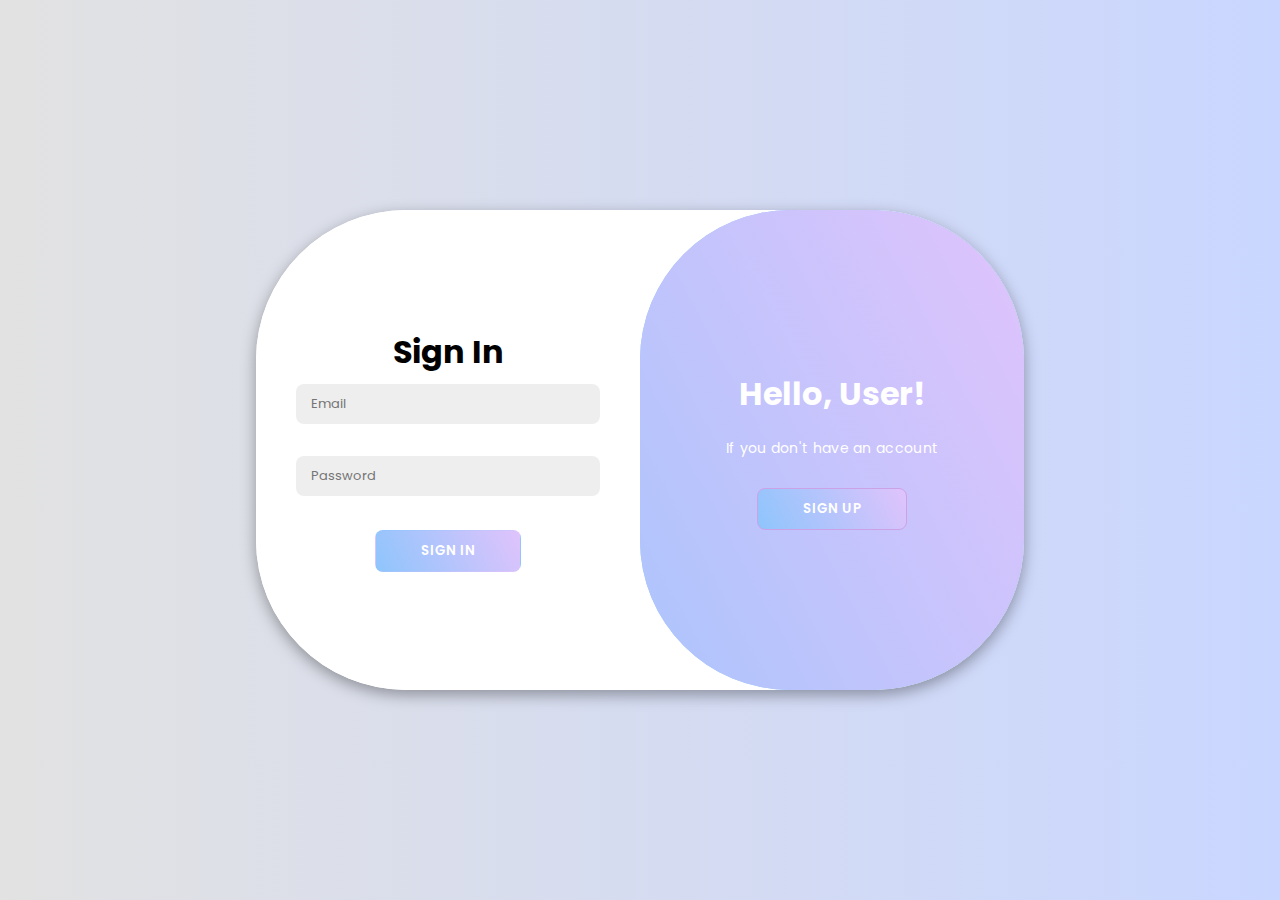
<file: login.html>
<!DOCTYPE html>
<html lang="en">
  <head>
    <meta charset="UTF-8" />
    <meta name="viewport" content="width=device-width, initial-scale=1.0" />
    <link rel="stylesheet" href="login.css" />
    <link
      rel="stylesheet"
      href="https://cdnjs.cloudflare.com/ajax/libs/font-awesome/6.5.2/css/all.min.css"
      integrity="sha512-SnH5WK+bZxgPHs44uWIX+LLJAJ9/2PkPKZ5QiAj6Ta86w+fsb2TkcmfRyVX3pBnMFcV7oQPJkl9QevSCWr3W6A=="
      crossorigin="anonymous"
      referrerpolicy="no-referrer"
    />
    <link rel="preconnect" href="https://fonts.googleapis.com" />
    <link rel="preconnect" href="https://fonts.gstatic.com" crossorigin />
    <link
      href="https://fonts.googleapis.com/css2?family=Poppins:ital,wght@0,100;0,200;0,300;0,400;0,500;0,600;0,700;0,800;0,900;1,100;1,200;1,300;1,400;1,500;1,600;1,700;1,800;1,900&display=swap"
      rel="stylesheet"
    />
    <title>Login Page</title>
  </head>
  <body>
    <div class="container" id="container">
      <div class="sign-up">
        <form id="signupForm" action="signup.php" method="POST">
          <h1>Create Account</h1>
          <input type="text" id="signupName" placeholder="Name" />
          <span class="error" id="nameError"></span>
          <input type="email" id="signupEmail" placeholder="Email" />
          <span class="error" id="signupEmailError"></span>
          <input type="password" id="signupPassword" placeholder="Password" />
          <span class="error" id="signupPasswordError"></span>
          <button type="submit">Sign Up</button>
        </form>
      </div>
      <div class="sign-in">
        <form id="signinForm" action="login.php" method="POST">
          <h1>Sign In</h1>
          <input type="email" id="signinEmail" placeholder="Email" />
          <span class="error" id="signinEmailError"></span>
          <input type="password" id="signinPassword" placeholder="Password" />
          <span class="error" id="signinPasswordError"></span>
          <button type="submit">Sign In</button>
        </form>
      </div>
      <div class="toogle-container">
        <div class="toogle">
          <div class="toogle-panel toogle-left">
            <h1>Welcome User!</h1>
            <p>If you already have an account</p>
            <button class="hidden" id="login">Sign In</button>
          </div>
          <div class="toogle-panel toogle-right">
            <h1>Hello, User!</h1>
            <p>If you don't have an account</p>
            <button class="hidden" id="register">Sign Up</button>
          </div>
        </div>
      </div>
    </div>
    <script src="login.js"></script>
  </body>
</html>
</file>
<file: login.css>
* {
  margin: 0;
  padding: 0;
  box-sizing: border-box;
  font-family: "Poppins", sans-serif;
}

body {
  background-color: #c9d6ff;
  background: linear-gradient(to right, #e2e2e2, #c9d6ff);
  display: flex;
  align-items: center;
  justify-content: center;
  flex-direction: column;
  height: 100vh;
}

.container {
  background-color: #fff;
  border-radius: 150px;
  box-shadow: 0 5px 15px rgba(0, 0, 0, 0.35);
  position: relative;
  overflow: hidden;
  width: 768px;
  max-width: 100%;
  min-height: 480px;
}

.container p {
  font-size: 14px;
  line-height: 20px;
  letter-spacing: 0.3px;
  margin: 20px 0;
}


.container span {
  font-size: 12px;
}

.container a {
  color: #333;
  font-size: 13px;
  text-decoration: none;
  margin: 15px 0 10px;
}
.container button {
  background-color: #8EC5FC;
  background-image: linear-gradient(62deg, #8EC5FC 0%, #E0C3FC 100%);

  color: #fff;
  padding: 10px 45px;
  border: 1px solid transparent;
  border-radius: 8px;
  font-weight: 600;
  letter-spacing: 0.5px;
  text-transform: uppercase;
  margin-top: 10px;
  cursor: pointer;
}

.container button.hidden {
  background-color: transparent;
  border-color: #cca2e7;
}

.container form {
  background-color: #fff;
  display: flex;
  align-items: center;
  justify-content: center;
  flex-direction: column;
  padding: 0 40px;
  height: 100%;
}

.container input {
  background-color: #eee;
  border: none;
  margin: 8px 0 0 0;
  padding: 10px 15px;
  font-size: 13px;
  border-radius: 8px;
  width: 100%;
  outline: none;
}

.sign-up, .sign-in {
  position: absolute;
  top: 0;
  height: 100%;
  transition: all 0.6s ease-in-out;
}

.sign-in {
  left: 0;
  width: 50%;
  z-index: 2;
}

.container.active .sign-in {
  transform: translateX(100%);
}

.sign-up {
  left: 0;
  width: 50%;
  z-index: 1;
  opacity: 0;
}

.container.active .sign-up {
  transform: translateX(100%);
  opacity: 1;
  z-index: 5;
  animation: move 0.6s;
}

@keyframes move {
  0%, 49.99%{
    opacity: 0;
    z-index: 1;
  }
   50%, 100%{
    opacity: 1;
    z-index: 5;
  }
}

.toogle-container {
  position: absolute;
  top: 0;
  left: 50%;
  width: 50%;
  height: 100%;
  overflow: hidden;
  border-radius: 150px;
  z-index: 1000;
  transition: all 0.6s ease-in-out;
}

.container.active .toogle-container {
  transform: translateX(-100%);
  border-radius: 150px;
}

.toogle {
  /* background-color: #E5C3D1; */
  height: 100%;
  background-color: #8EC5FC;
  background-image: linear-gradient(62deg, #8EC5FC 0%, #E0C3FC 100%);

  color: #fff;
  position: relative;
  left: -100%;
  width: 200%;
  transform: translateX(0);
  transition: all 0.6s ease-in-out;
}

.container.active .toogle {
  transform: translateX(50%);
}

.toogle-panel {
  position: absolute;
  width: 50%;
  height: 100%;
  display: flex;
  justify-content: center;
  align-items: center;
  flex-direction: column;
  padding: 0 30px;
  text-align: center;
  top: 0;
  transform: translateX(0);
  transition: all 0.6s ease-in-out;
}

.toogle-left {
  transform: translateX(-200%);
}

.container.active .toogle-left {
  transform: translateX(0);
}

.toogle-right {
  right: 0;
  transform: translateX(0);
}

.container.active .toogle-right {
  transform: translateX(200%);
}

.error {
  color: #ff3333;
  font-size: 12px;
  margin-bottom: 8px;
  align-self: flex-start;
  min-height: 16px;
}
</file>
